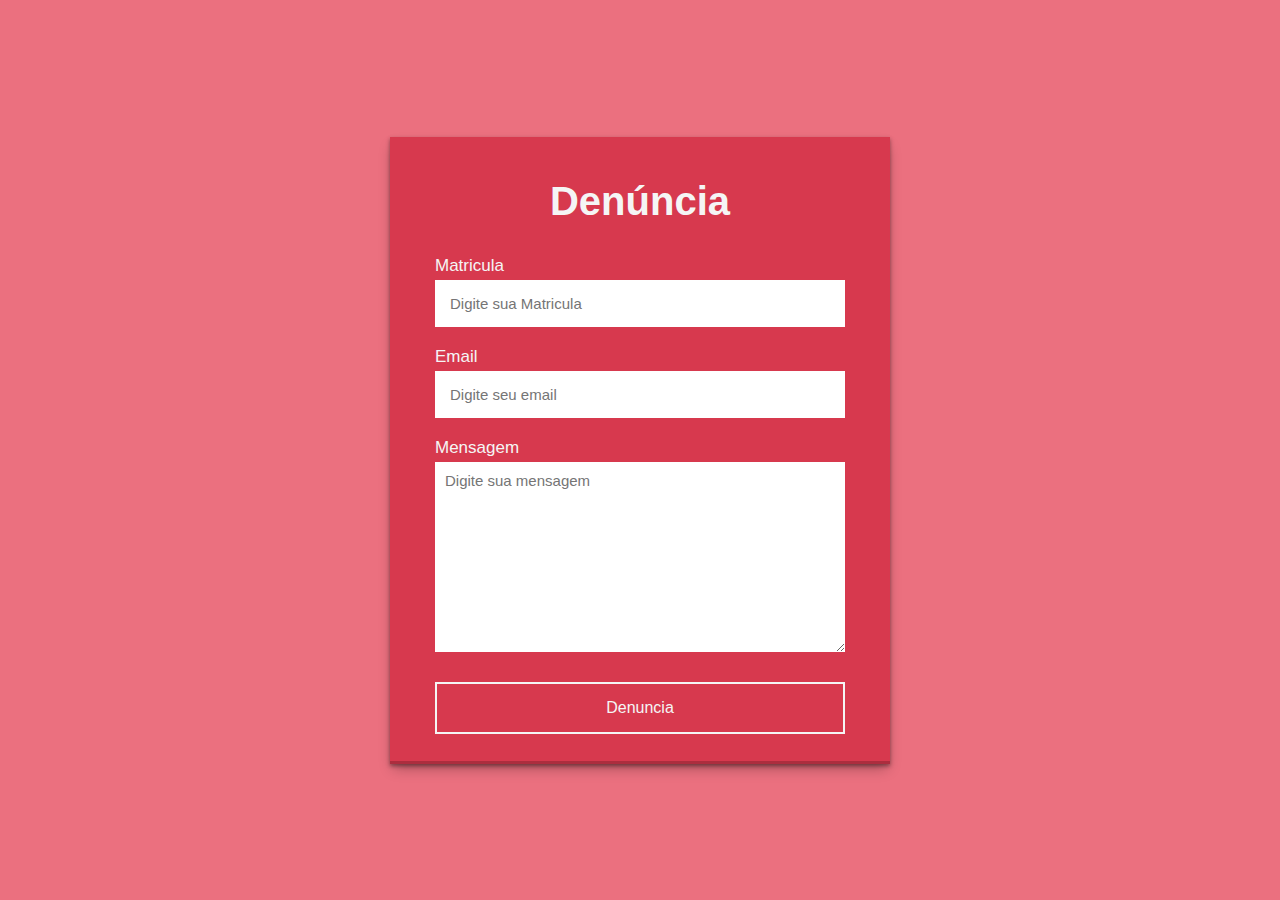
<file: Denucia.html>
<!DOCTYPE html>
<html lang="en">
<head>
    <meta charset="UTF-8">
    <meta http-equiv="X-UA-Compatible" content="IE=edge">
    <meta name="viewport" content="width=device-width, initial-scale=1.0">
    <link rel="stylesheet" href="denucia.css">
    <title>Formulário</title>
</head>
<body>
    <section>
        <h2>Denúncia</h2>
        <form action="https://api.staticforms.xyz/submit" method="post">
            <label>Matricula</label>
            <input type="text" name="name" placeholder="Digite sua Matricula" autocomplete="off" required>
            <label>Email</label>
            <input type="email" name="email" placeholder="Digite seu email" autocomplete="off" required>
            <label>Mensagem</label>
            <textarea name="message" cols="30" rows="10" placeholder="Digite sua mensagem" required></textarea>
            <button type="btn" onclick=" Obrigado()">Denuncia</button>

            
        
            <script src="script.js" defer></script>
        </nav>
        </form>
    </section>
</body>
</html>
</file>
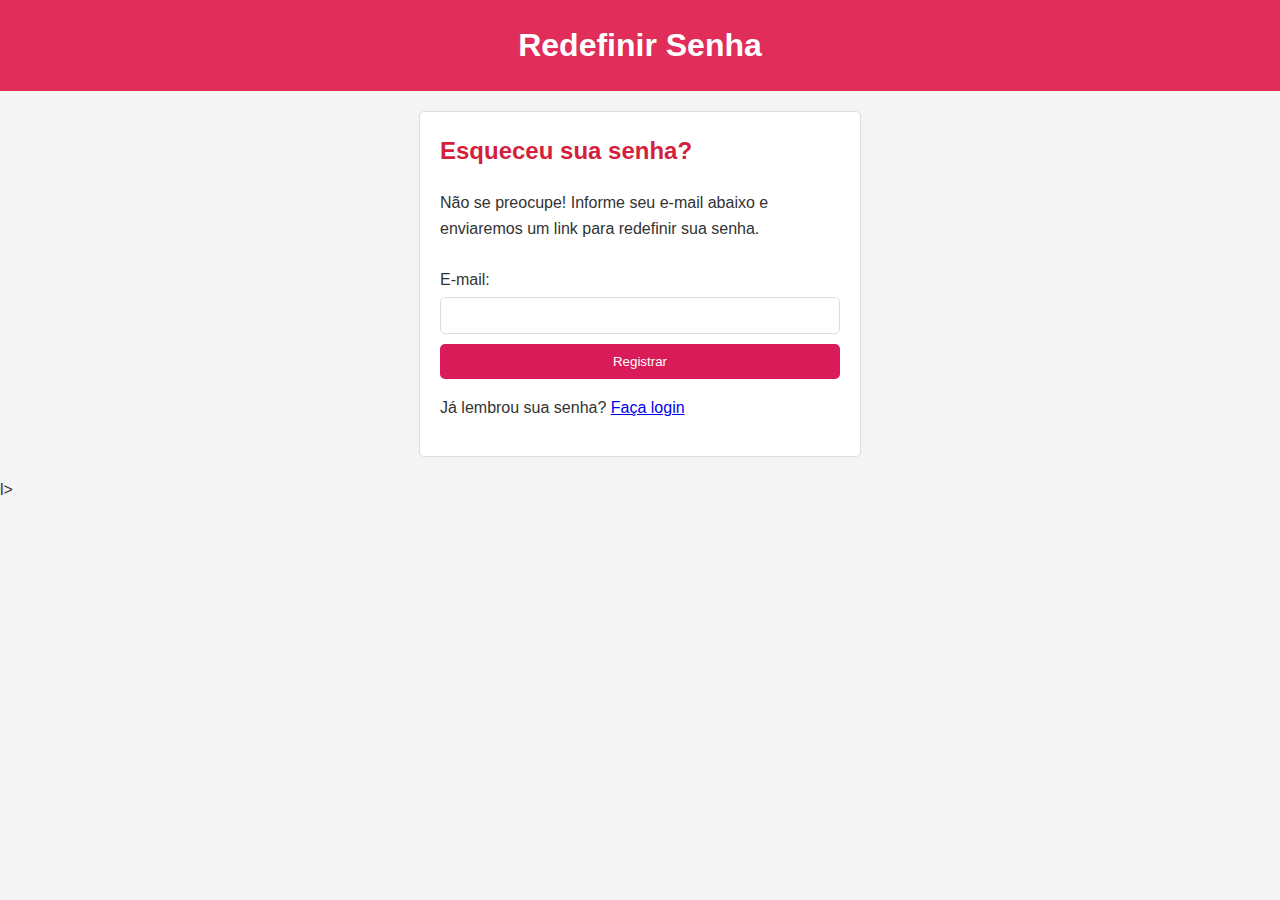
<file: esqueceu.html>
<!DOCTYPE html>
<html lang="pt-BR">
<head>
    <meta charset="UTF-8">
    <meta name="viewport" content="width=device-width, initial-scale=1.0">
    <title>Redefinir Senha</title>
    <link rel="stylesheet" href="esqueci.css">
    <script src="app.js" defer></script>
    <script src="script.js" defer></script>
</head>
<body>
    <header>
        <h1>Redefinir Senha</h1>
    </header>
    <main>
        <section id="reset-password">
            <h2>Esqueceu sua senha?</h2>
            <p>Não se preocupe! Informe seu e-mail abaixo e enviaremos um link para redefinir sua senha.</p>
            <form action="/reset-password" method="post">
                <label for="email">E-mail:</label>
                <input type="email" id="email" name="email" required>
                
                <button type="button" class="form-button" onclick="eoantares()">Registrar</button>
            </form>
            <p>Já lembrou sua senha? <a href="Index.html">Faça login</a></p>
        </section>
    </main>

     
</body>
</html>l>
</file>
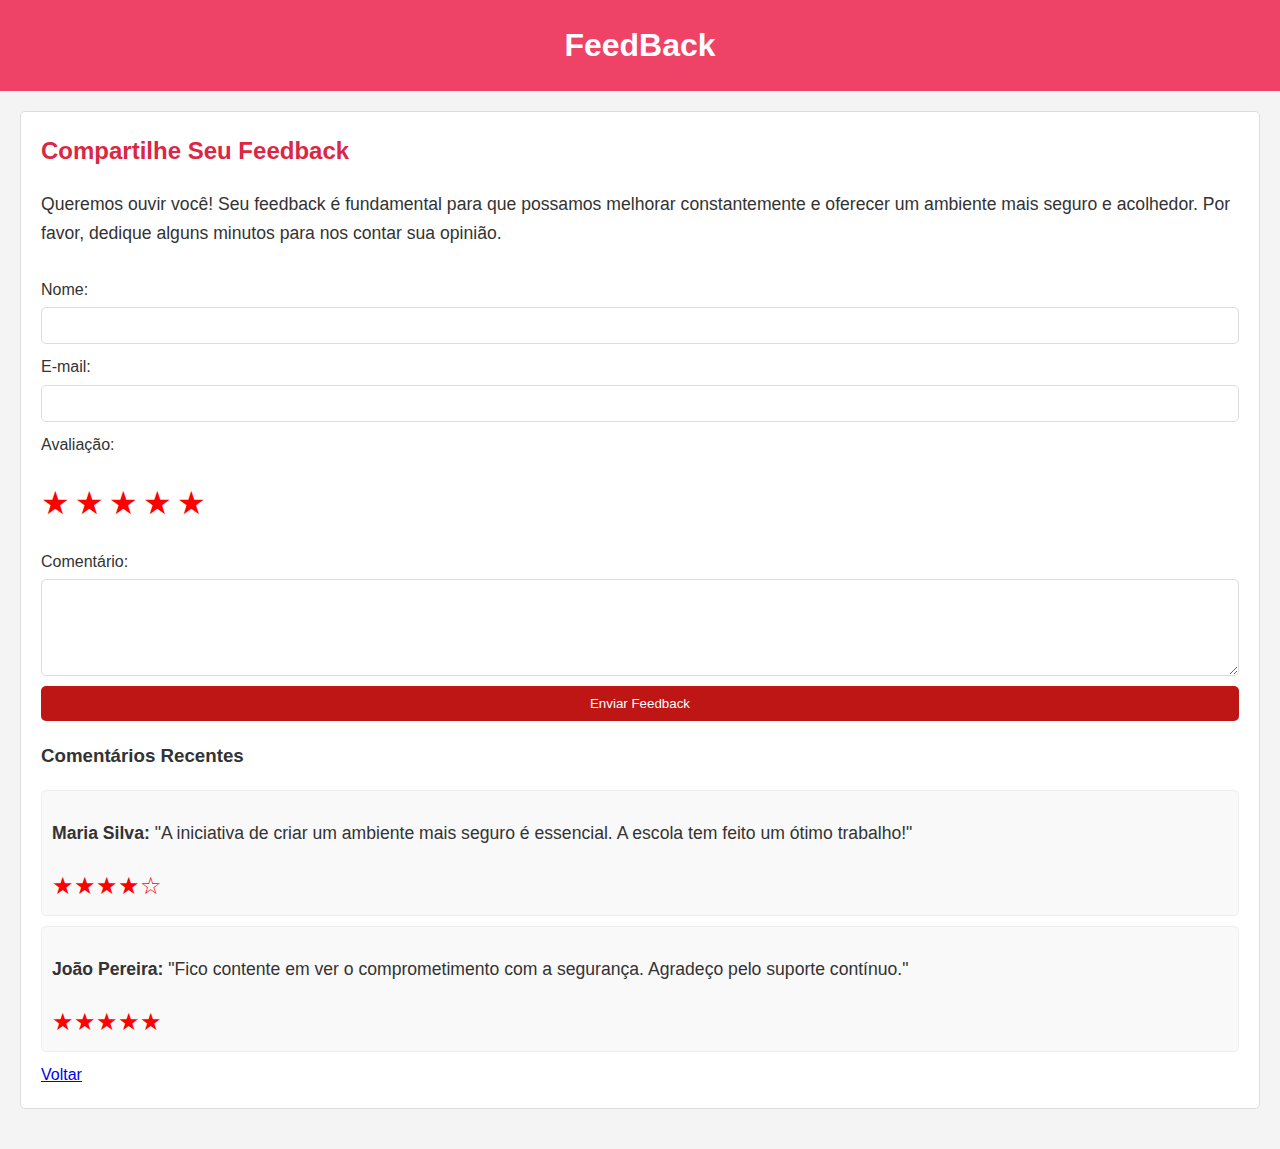
<file: feed.html>
<!DOCTYPE html>
<html lang="pt-BR">
<head>
    <meta charset="UTF-8">
    <meta name="viewport" content="width=device-width, initial-scale=1.0">
    <title>Seção de Feedback com Avaliação</title>
    <link rel="stylesheet" href="feed.css">
</head>
<body>
    <header>
        <h1>FeedBack</h1>
    </header>
    <main>
        <section id="feedback">
            <h2>Compartilhe Seu Feedback</h2>
            <p>Queremos ouvir você! Seu feedback é fundamental para que possamos melhorar constantemente e oferecer um ambiente mais seguro e acolhedor. Por favor, dedique alguns minutos para nos contar sua opinião.</p>
            <form action="/submit-feedback" method="post">
                <label for="name">Nome:</label>
                <input type="text" id="name" name="name" required>
                
                <label for="email">E-mail:</label>
                <input type="email" id="email" name="email" required>
                
                <label for="rating">Avaliação:</label>
                <div class="stars">
                    <input type="radio" id="star5" name="rating" value="5" required><label for="star5" title="5 estrelas">&#9733;</label>
                    <input type="radio" id="star4" name="rating" value="4"><label for="star4" title="4 estrelas">&#9733;</label>
                    <input type="radio" id="star3" name="rating" value="3"><label for="star3" title="3 estrelas">&#9733;</label>
                    <input type="radio" id="star2" name="rating" value="2"><label for="star2" title="2 estrelas">&#9733;</label>
                    <input type="radio" id="star1" name="rating" value="1"><label for="star1" title="1 estrela">&#9733;</label>
                </div>

                <label for="comments">Comentário:</label>
                <textarea id="comments" name="comments" rows="5" required></textarea>
                
                <button type="submit">Enviar Feedback</button>
            </form>
            <div class="feedback-list">
                <h3>Comentários Recentes</h3>
                <div class="feedback-item">
                    <p><strong>Maria Silva:</strong> "A iniciativa de criar um ambiente mais seguro é essencial. A escola tem feito um ótimo trabalho!"</p>
                    <div class="rating">★★★★☆</div>
                </div>
                <div class="feedback-item">
                    <p><strong>João Pereira:</strong> "Fico contente em ver o comprometimento com a segurança. Agradeço pelo suporte contínuo."</p>
                    <div class="rating">★★★★★</div>
                </div>
                <a href="register.html" class="btn">Voltar</a>


            </div>
        </section>
    </main>
    <footer>
       
</body>
</html>
</file>
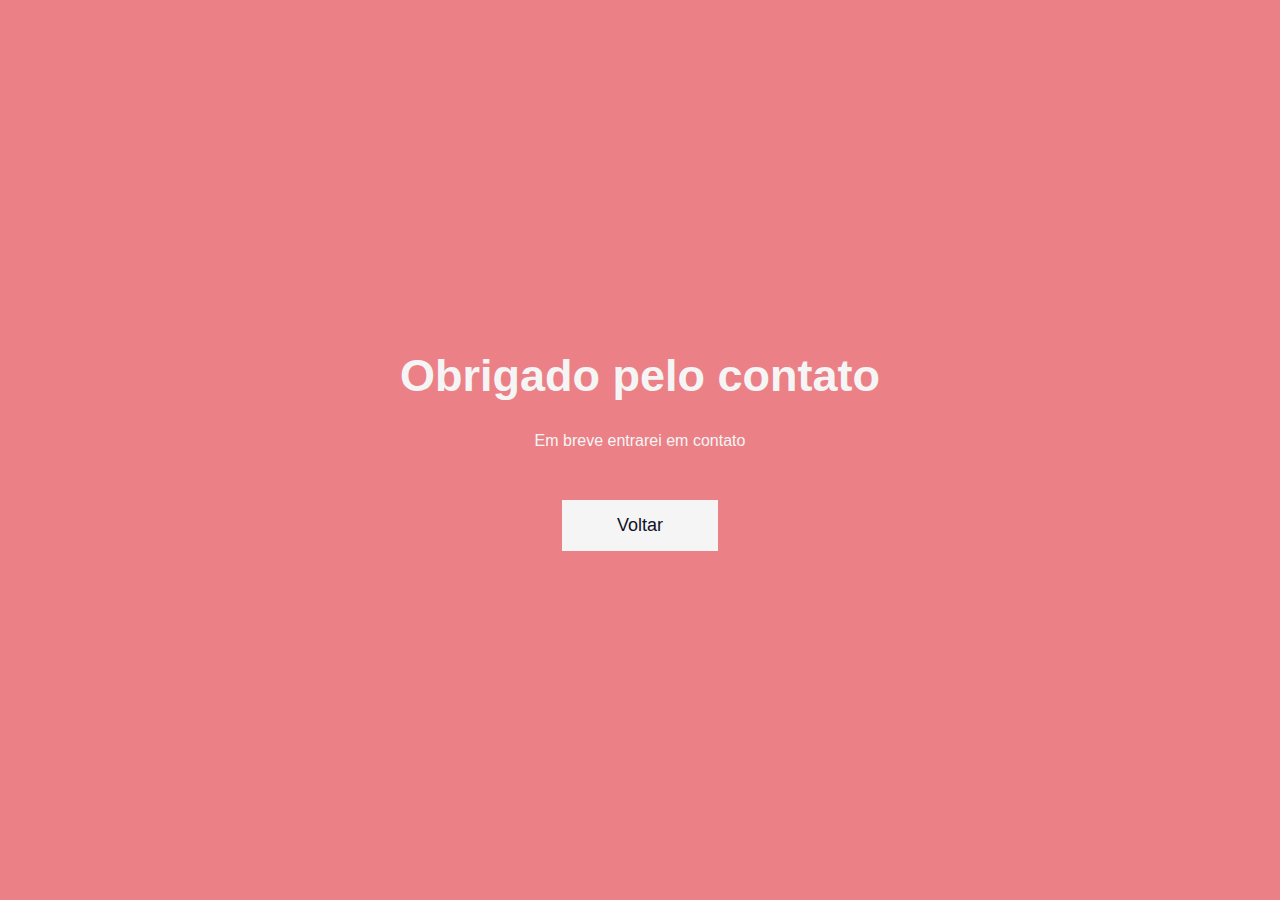
<file: obtigador.html>
<!DOCTYPE html>
<html lang="en">
<head>
    <meta charset="UTF-8">
    <meta http-equiv="X-UA-Compatible" content="IE=edge">
    <meta name="viewport" content="width=device-width, initial-scale=1.0">
    <link rel="stylesheet" href="denucia.css">
    <title>Document</title>
</head>
<body class="main">
    <h1 class="text">Obrigado pelo contato</h1>
    <p class="paragrafo">Em breve entrarei em contato </p>
    <a href="register.html" class="btn">Voltar</a>
</body>
</html>
</file>
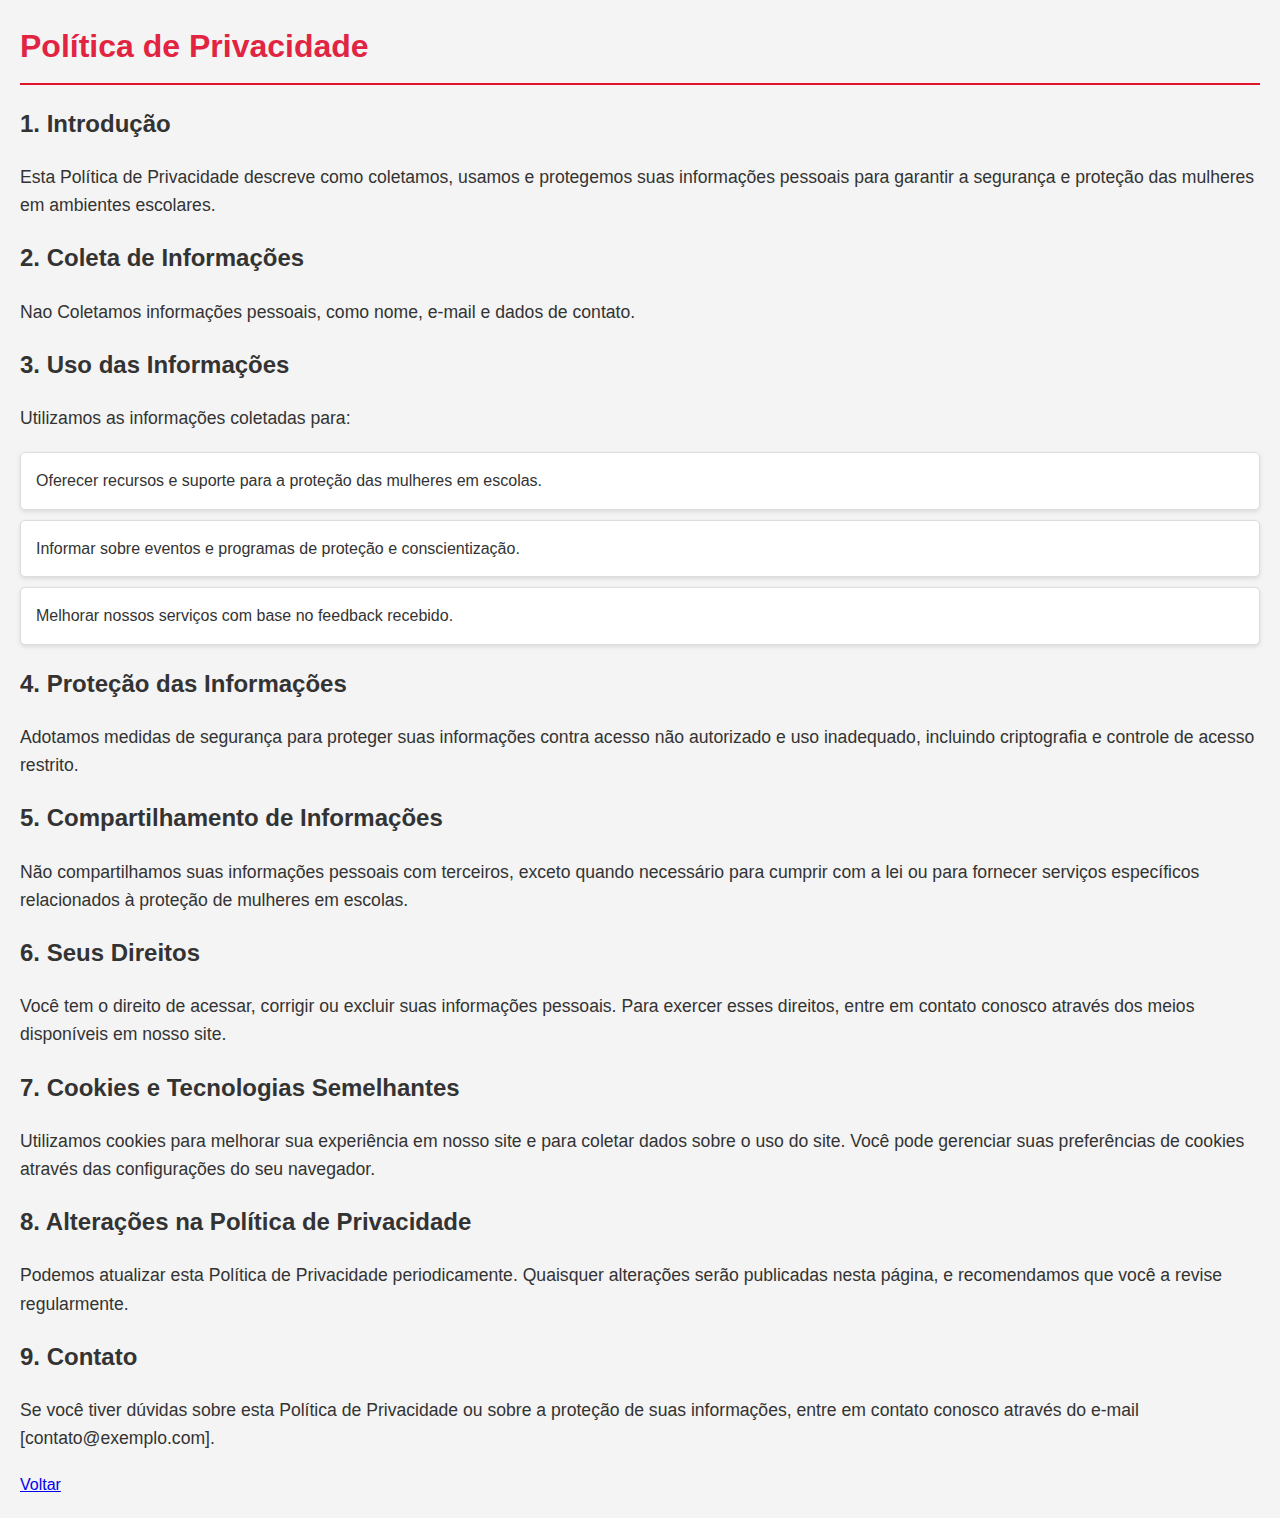
<file: politicapriv.html>
<!DOCTYPE html>
<html lang="pt-BR">
<head>
    <meta charset="UTF-8">
    <meta name="viewport" content="width=device-width, initial-scale=1.0">
    <title>Política de Privacidade - Proteção de Mulheres em Escolas</title>
    <link rel="stylesheet" href="tipos.css">
 
</head>
<body>
    <header>
        <h1>Política de Privacidade</h1>
    </header>
    <main>
        <section>
            <h2>1. Introdução</h2>
            <p>Esta Política de Privacidade descreve como coletamos, usamos e protegemos suas informações pessoais para garantir a segurança e proteção das mulheres em ambientes escolares.</p>
        </section>
        <section>
            <h2>2. Coleta de Informações</h2>
            <p> Nao Coletamos informações pessoais, como nome, e-mail e dados de contato.</p>
        </section>
        <section>
            <h2>3. Uso das Informações</h2>
            <p>Utilizamos as informações coletadas para:</p>
            <ul>
                <li>Oferecer recursos e suporte para a proteção das mulheres em escolas.</li>
                <li>Informar sobre eventos e programas de proteção e conscientização.</li>
                <li>Melhorar nossos serviços com base no feedback recebido.</li>
            </ul>
        </section>
        <section>
            <h2>4. Proteção das Informações</h2>
            <p>Adotamos medidas de segurança para proteger suas informações contra acesso não autorizado e uso inadequado, incluindo criptografia e controle de acesso restrito.</p>
        </section>
        <section>
            <h2>5. Compartilhamento de Informações</h2>
            <p>Não compartilhamos suas informações pessoais com terceiros, exceto quando necessário para cumprir com a lei ou para fornecer serviços específicos relacionados à proteção de mulheres em escolas.</p>
        </section>
        <section>
            <h2>6. Seus Direitos</h2>
            <p>Você tem o direito de acessar, corrigir ou excluir suas informações pessoais. Para exercer esses direitos, entre em contato conosco através dos meios disponíveis em nosso site.</p>
        </section>
        <section>
            <h2>7. Cookies e Tecnologias Semelhantes</h2>
            <p>Utilizamos cookies para melhorar sua experiência em nosso site e para coletar dados sobre o uso do site. Você pode gerenciar suas preferências de cookies através das configurações do seu navegador.</p>
        </section>
        <section>
            <h2>8. Alterações na Política de Privacidade</h2>
            <p>Podemos atualizar esta Política de Privacidade periodicamente. Quaisquer alterações serão publicadas nesta página, e recomendamos que você a revise regularmente.</p>
        </section>
        <section>
            <h2>9. Contato</h2>
            <p>Se você tiver dúvidas sobre esta Política de Privacidade ou sobre a proteção de suas informações, entre em contato conosco através do e-mail [contato@exemplo.com].</p>
           

        </section>
        <a href="register.html" class="btn">Voltar</a>
    </main>
  
    <footer>
        
       
  
</body>
</html>
</file>
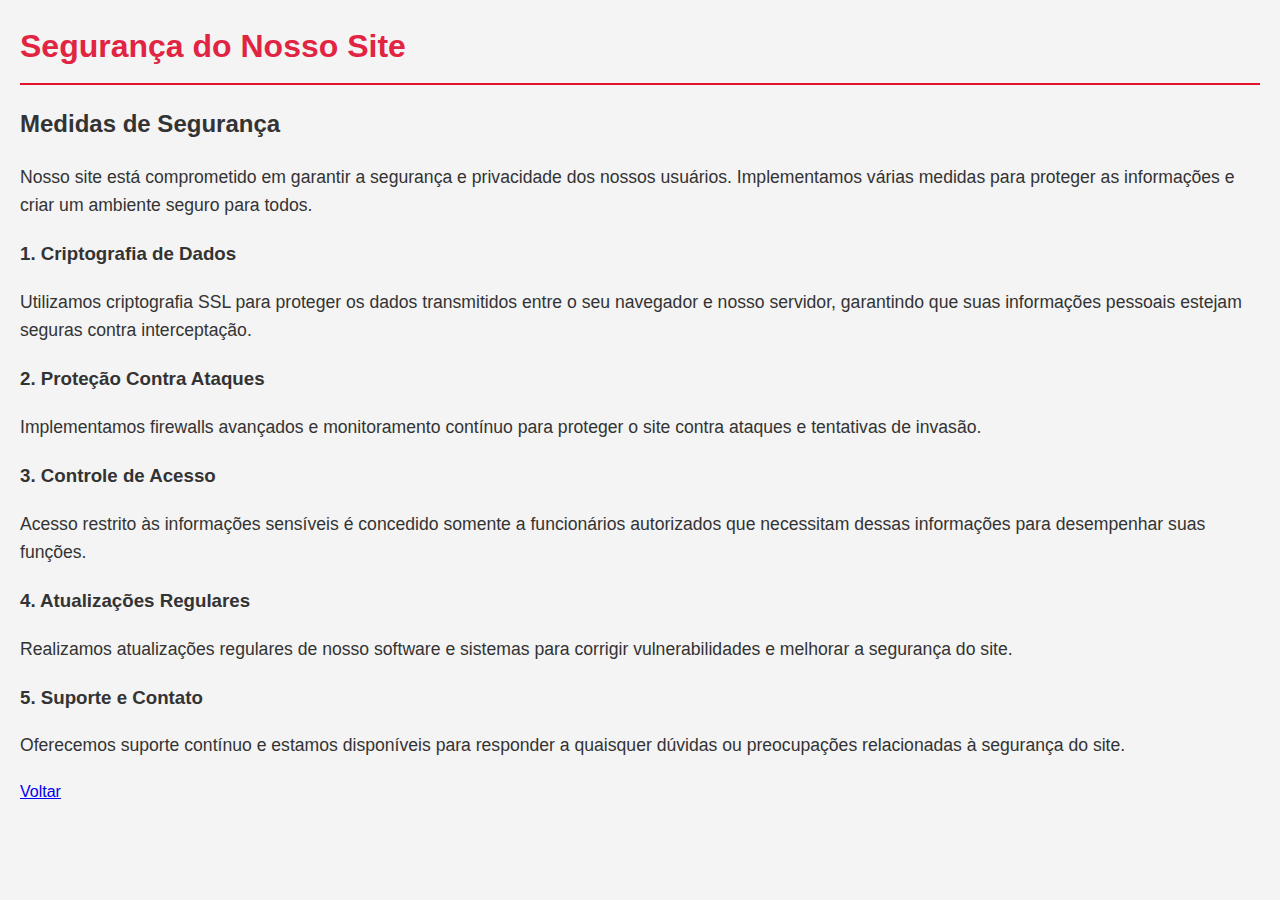
<file: seguranca.html>
<!DOCTYPE html>
<html lang="pt-BR">
<head>
    <meta charset="UTF-8">
    <meta name="viewport" content="width=device-width, initial-scale=1.0">
    <title>Segurança do Site</title>
    <link rel="stylesheet" href="tipos.css">
</head>
<body>
    <header>
        <h1>Segurança do Nosso Site</h1>
    </header>
    <main>
        <section id="security">
            <h2>Medidas de Segurança</h2>
            <p>Nosso site está comprometido em garantir a segurança e privacidade dos nossos usuários. Implementamos várias medidas para proteger as informações e criar um ambiente seguro para todos.</p>
            <div class="security-measures">
                <h3>1. Criptografia de Dados</h3>
                <p>Utilizamos criptografia SSL para proteger os dados transmitidos entre o seu navegador e nosso servidor, garantindo que suas informações pessoais estejam seguras contra interceptação.</p>
                
                <h3>2. Proteção Contra Ataques</h3>
                <p>Implementamos firewalls avançados e monitoramento contínuo para proteger o site contra ataques e tentativas de invasão.</p>
                
                <h3>3. Controle de Acesso</h3>
                <p>Acesso restrito às informações sensíveis é concedido somente a funcionários autorizados que necessitam dessas informações para desempenhar suas funções.</p>
                
                <h3>4. Atualizações Regulares</h3>
                <p>Realizamos atualizações regulares de nosso software e sistemas para corrigir vulnerabilidades e melhorar a segurança do site.</p>
                
                <h3>5. Suporte e Contato</h3>
                <p>Oferecemos suporte contínuo e estamos disponíveis para responder a quaisquer dúvidas ou preocupações relacionadas à segurança do site.</p>
            </div>
           

           
            
            <a href="register.html" class="btn">Voltar</a>

                </form>
            </section>
        </section>
    </main>

    
    </footer>
    
</body>
</html>
</file>
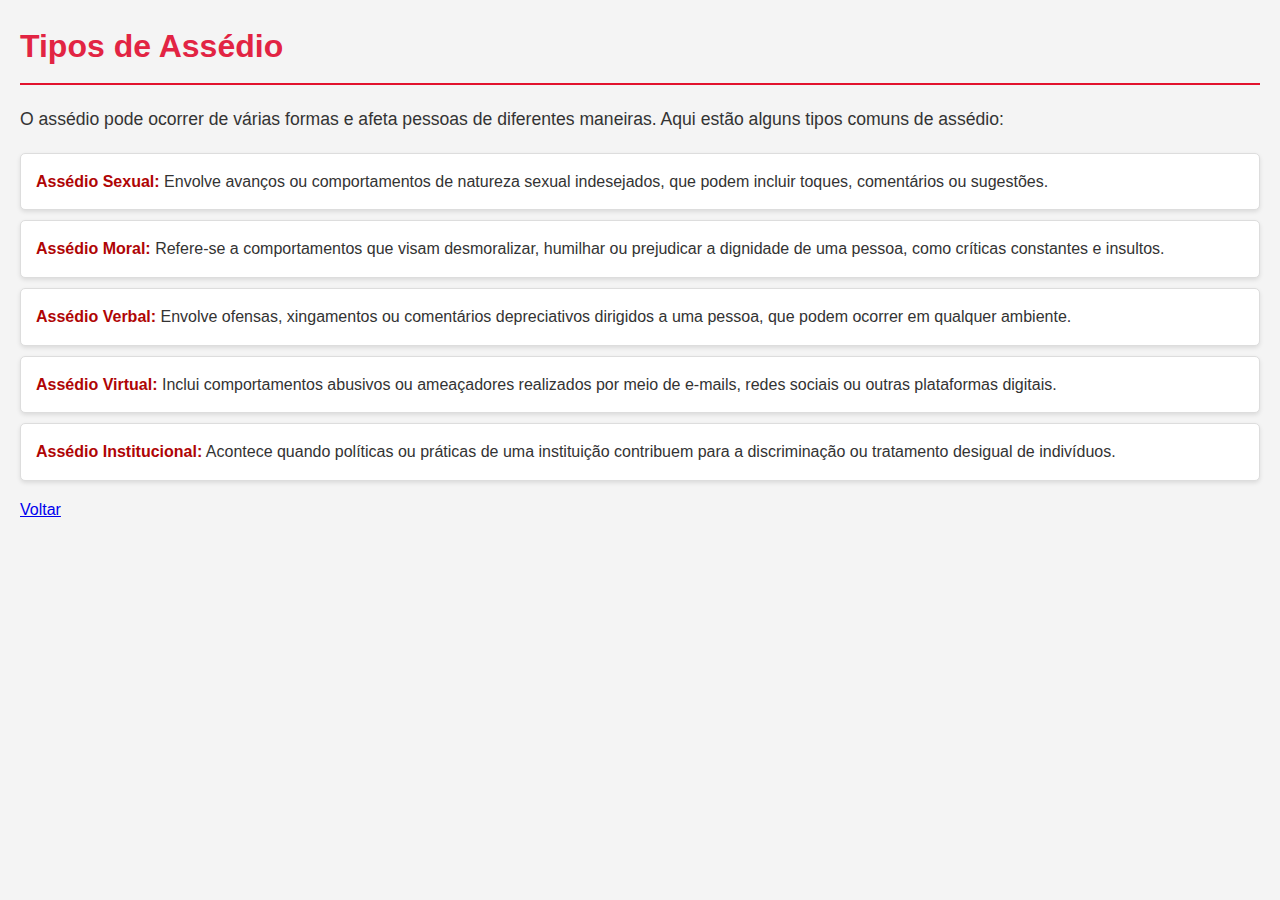
<file: tipos.html>
<!DOCTYPE html>
<html lang="pt-BR">
<head>
    <meta charset="UTF-8">
    <meta name="viewport" content="width=device-width, initial-scale=1.0">
    <title>Tipos de Assédio</title>
    <link rel="stylesheet" href="tipos.css">
</head>
<body>
 
    <h1>Tipos de Assédio</h1>
    <p>O assédio pode ocorrer de várias formas e afeta pessoas de diferentes maneiras. Aqui estão alguns tipos comuns de assédio:</p>
    <ul>
        <li><strong>Assédio Sexual:</strong> Envolve avanços ou comportamentos de natureza sexual indesejados, que podem incluir toques, comentários ou sugestões.</li>
        <li><strong>Assédio Moral:</strong> Refere-se a comportamentos que visam desmoralizar, humilhar ou prejudicar a dignidade de uma pessoa, como críticas constantes e insultos.</li>
        <li><strong>Assédio Verbal:</strong> Envolve ofensas, xingamentos ou comentários depreciativos dirigidos a uma pessoa, que podem ocorrer em qualquer ambiente.</li>
        <li><strong>Assédio Virtual:</strong> Inclui comportamentos abusivos ou ameaçadores realizados por meio de e-mails, redes sociais ou outras plataformas digitais.</li>
        <li><strong>Assédio Institucional:</strong> Acontece quando políticas ou práticas de uma instituição contribuem para a discriminação ou tratamento desigual de indivíduos.</li>
    </ul>
    <a href="register.html" class="btn">Voltar</a>


</a>
</body>

</html>
</file>
<file: denucia.css>
*{
    margin: 0;
    padding: 0;
    box-sizing: border-box;
    font-family: sans-serif;
}
body{
    display: flex;
    align-items: center;
    justify-content: center;
    min-height: 100vh;
    background:   rgb(235, 112, 127);
}
section{
    display: flex;
    align-items: center;
    justify-content: center;
    flex-direction: column;
    padding: 10px 45px;
    background:   rgba(212, 48, 70, 0.856);
    width: 500px;
    box-shadow: rgba(0, 0, 0, 0.4) 0px 2px 4px, rgba(0, 0, 0, 0.3) 0px 7px 13px -3px, rgba(0, 0, 0, 0.2) 0px -3px 0px inset;
}
section h2{
    color: #f5f5f5;
    font-size: 2.5rem;
    margin: 2rem;
}
section form{
    display: flex;
    flex-direction: column;
    width: 100%;
}
form label{
    color: #f5f5f5;
    font-size: 17px;
    margin-bottom: 4px;
}
form input{
    padding: 15px;
    outline: none;
    border: 0;
    margin-bottom: 20px;
    font-size: 15px;
    transition: all 0.5s;
}
form input:focus{
    border-radius: 16px;
}
form textarea{
    padding: 10px;
    outline: none;
    border: 0;
    font-size: 15px;
    margin-bottom: 30px;
    transition: all 0.5s;
}
form textarea:focus{
    border-radius: 16px;
}
form button{
    padding: 15px;
    cursor: pointer;
    font-size: 16px;
    background: transparent;
    border: 2px solid #f5f5f5;
    color: #f5f5f5;
    transition: all 1s;
    margin-bottom: 20px;
}
form button:hover{
    background: #f5f5f5;
    color: #101026;
    border-radius: 16px;
}


.main{
   display: flex;
   align-items: center;
   justify-content: center;
   min-height: 100vh;
   background:  #eb8086;
   flex-direction: column;
}
.text{
    font-size: 45px;
    color: #f5f5f5;
    margin-bottom: 30px;
}
.paragrafo{
    color: #f5f5f5;
    margin-bottom: 50px;
}
.btn{
    padding: 15px 55px;
    background: #f5f5f5;
    text-decoration: none;
    color: #101026;
    font-size: 18px;
    transition: all 0.5s;
}
.btn:hover{
    border-radius: 16px;
}
</file>
<file: esqueci.css>
body {
    font-family: Arial, sans-serif;
    line-height: 1.6;
    margin: 0;
    padding: 0;
    background-color: #f4f4f4;
    color: #333;
}

header {
    background-color: #e02d5a;
    color: #fff;
    padding: 20px;
    text-align: center;
}

h1 {
    margin: 0;
}

main {
    padding: 20px;
}

#reset-password {
    background: #fff;
    border: 1px solid #ddd;
    border-radius: 5px;
    padding: 20px;
    margin: 0 auto;
    max-width: 400px;
}

#reset-password h2 {
    color: #d41f3d;
    margin-top: 0;
}

#reset-password p {
    margin-bottom: 15px;
}

form {
    display: flex;
    flex-direction: column;
}

label {
    margin-top: 10px;
}

input {
    padding: 10px;
    border: 1px solid #ddd;
    border-radius: 5px;
    margin-top: 5px;
}

button {
    margin-top: 10px;
    padding: 10px;
    background-color: #da1b5a;
    color: #fff;
    border: none;
    border-radius: 5px;
    cursor: pointer;
}

button:hover {
    background-color: #df1b35;
}

footer {
    background: firebrick
}
</file>
<file: feed.css>
body {
    font-family: Arial, sans-serif;
    line-height: 1.6;
    margin: 0;
    padding: 0;
    background-color: #f4f4f4;
    color: #333;
}

header {
    background-color: #ee4267;
    color: #fff;
    padding: 20px;
    text-align: center;
}

h1 {
    margin: 0;
}

main {
    padding: 20px;
}

#feedback {
    background: #fff;
    border: 1px solid #ddd;
    border-radius: 5px;
    padding: 20px;
    margin-bottom: 20px;
}

#feedback h2 {
    color: #db2644;
    margin-top: 0;
}

#feedback p {
    font-size: 1.1em;
    margin-bottom: 20px;
}

form {
    display: flex;
    flex-direction: column;
}

label {
    margin-top: 10px;
}

input, textarea {
    padding: 10px;
    border: 1px solid #ddd;
    border-radius: 5px;
    margin-top: 5px;
}

button {
    margin-top: 10px;
    padding: 10px;
    background-color: #be1515;
    color: #fff;
    border: none;
    border-radius: 5px;
    cursor: pointer;
}

button:hover {
    background-color: #d42240;
}

.stars {
    display: flex;
    margin: 10px 0;
}

.stars input[type="radio"] {
    display: none;
}

.stars label {
    font-size: 2em;
    color: #ff0000; /* Cor vermelha para as estrelas */
    cursor: pointer;
    margin-right: 5px;
}

.stars input[type="radio"]:checked ~ label {
    color: #ff0000; /* Cor vermelha para as estrelas selecionadas */
}

.feedback-list {
    margin-top: 20px;
}

.feedback-item {
    background: #f9f9f9;
    border: 1px solid #eee;
    border-radius: 5px;
    padding: 10px;
    margin-bottom: 10px;
}

.rating {
    font-size: 1.5em;
    color: #ff0000; /* Cor vermelha para a avaliação exibida */
}
</file>
<file: tipos.css>
body {
    font-family: Arial, sans-serif;
    line-height: 1.6;
    margin: 20px;
    background-color: #f4f4f4;
    color: #333;
}

h1 {
    color: #e22443;
    border-bottom: 2px solid #e2122d;
    padding-bottom: 10px;
    margin-bottom: 20px;
}

p {
    font-size: 1.1em;
    margin-bottom: 20px;
}

ul {
    list-style-type: none;
    padding: 0;
}

li {
    background: #fff;
    border: 1px solid #ddd;
    border-radius: 5px;
    padding: 15px;
    margin-bottom: 10px;
    box-shadow: 0 2px 4px rgba(0, 0, 0, 0.1);
}

strong {
    color: #af0505;
}
.link{
    
        padding: 15px 55px;
        background: #f5f5f5;
        text-decoration: none;
        color: #101026;
        font-size: 18px;
        transition: all 0.5s;
    
    
        border-radius: 16px;
    
}
</file>
